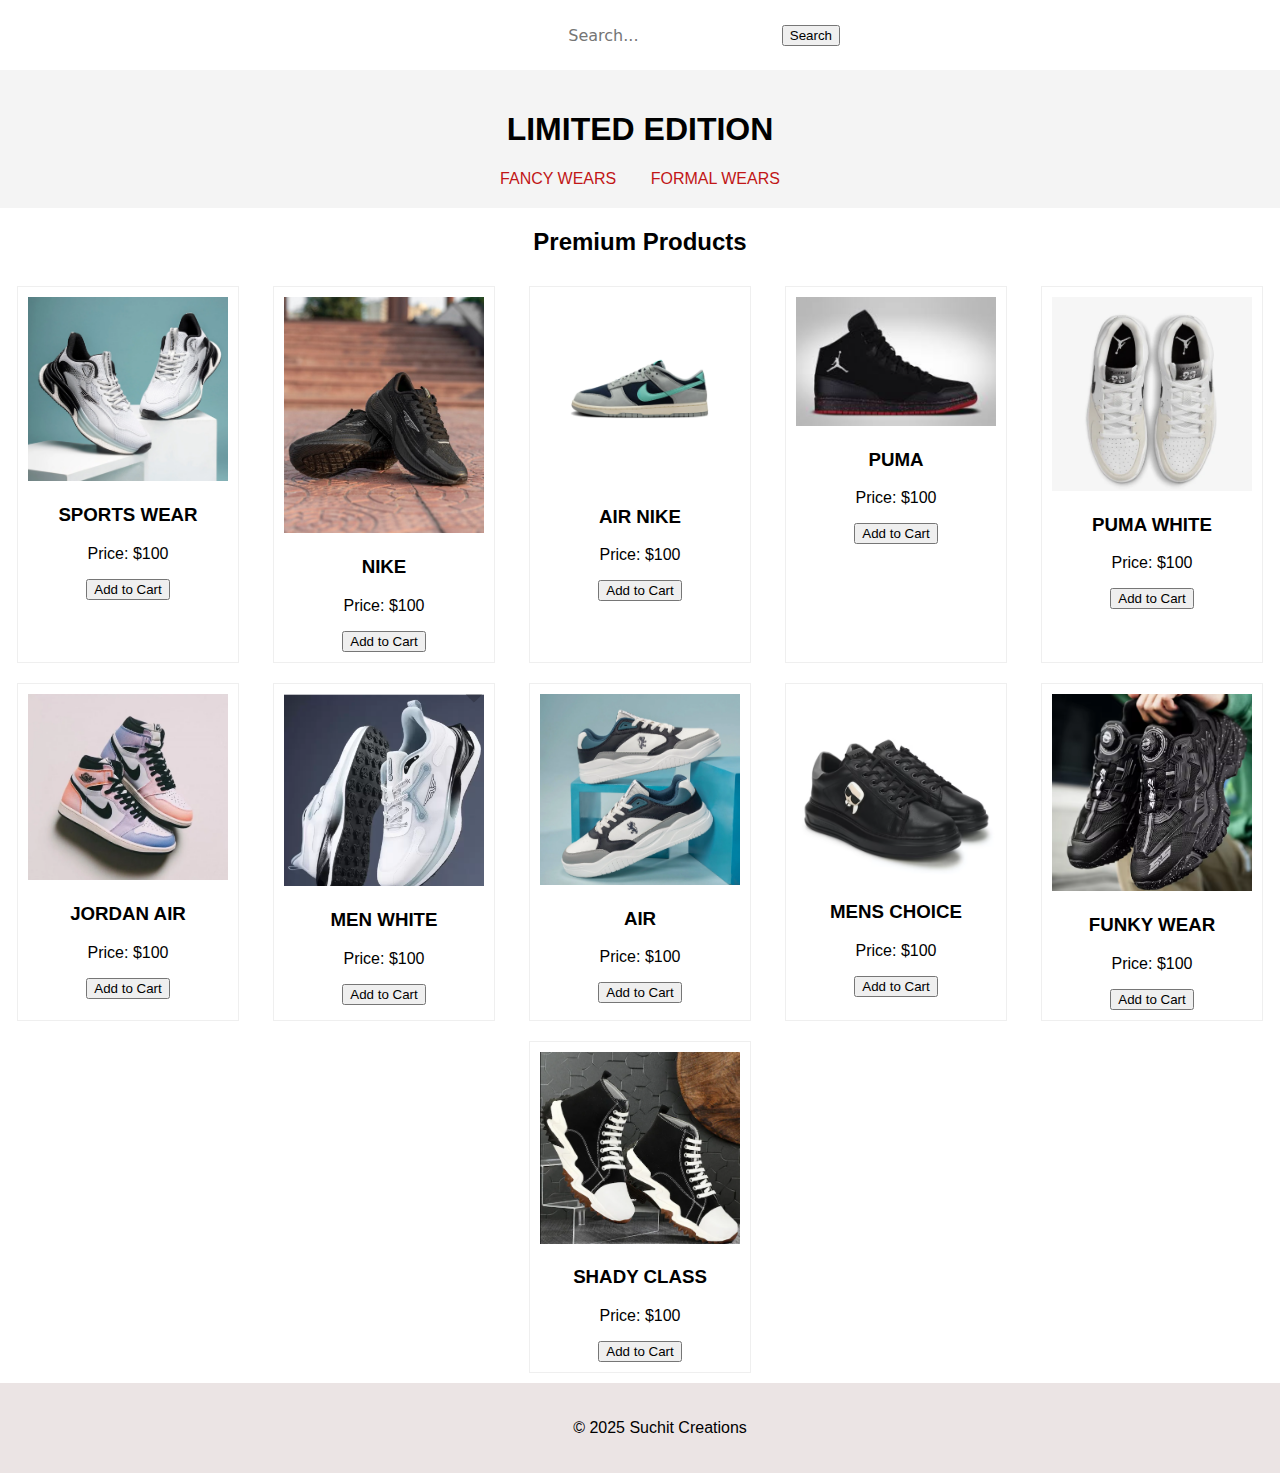
<file: index.html>
<!DOCTYPE html>
<html lang="en">
<head>
    <meta charset="UTF-8">
    <meta name="viewport" content="width=device-width, initial-scale=1.0">
    <title>GET READY TO WEAR</title>
    <link rel="stylesheet" href="styles.css">
</head>
<body>
    <center><form id="form"> 
        <input type="search" id="query" name="q" placeholder="Search...">
        <button>Search</button> 
      </form></center>
    <header>
        <h1>LIMITED EDITION</h1>
        <nav>
            <a href="index.html">FANCY WEARS</a>
            <a href="products.html">FORMAL WEARS</a>

        </nav>
    </header>
    <main>
        <center><h2>Premium Products</h2></center>  
        <div class="featured-products"></div>
        <div class="featured-products">
            <div class="product">
                <img src="images/product1.jpg.png" alt="Product 1">
                <h3>SPORTS WEAR</h3>
                <p>Price: $100 </p>
                <button onclick="addToCart('Product 1', 10)">Add to Cart</button>
            </div>
            <div class="product">
                <img src="images/product2.jpg.png" alt="Product 2">
                <h3>NIKE</h3>
                <p>Price: $100 </p>
                <button onclick="addToCart('Product 1', 10)">Add to Cart</button>
            </div>
            <div class="product">
                <img src="images/product6.jpg.png" alt="Product 1">
                <h3>AIR NIKE</h3>
                <p>Price: $100 </p>
                <button onclick="addToCart('Product 1', 10)">Add to Cart</button>
            </div>            
            <div class="product">
                <img src="images/product7.jpg.png" alt="Product 1">
                <h3>PUMA</h3>
                <p>Price: $100 </p>
                <button onclick="addToCart('Product 1', 10)">Add to Cart</button>
            </div>
            <div class="product">
                <img src="images/product8.jpg.png" alt="Product 1">
                <h3>PUMA WHITE</h3>
                <p>Price: $100 </p>
                <button onclick="addToCart('Product 1', 10)">Add to Cart</button>
            </div>
            <div class="product">
                <img src="images/product9.jpg.png"Product 1">
                <h3>JORDAN AIR</h3>
                <p>Price: $100 </p>
                <button onclick="addToCart('Product 1', 10)">Add to Cart</button>
            </div>
            <div class="product">
                <img src="images/product10 (1).png"Product 1">
                <h3>MEN WHITE</h3>
                <p>Price: $100 </p>
                <button onclick="addToCart('Product 1', 10)">Add to Cart</button>
            
            </div>
            <div class="product">
                <img src="images/product11.jpg.png"Product 1">
                <h3> AIR</h3>
                <p>Price: $100 </p>
                <button onclick="addToCart('Product 1', 10)">Add to Cart</button>
            </div>
            <div class="product">
                <img src="images/product12.jpg.png"Product 1">
                <h3>MENS CHOICE</h3>
                <p>Price: $100 </p>
                <button onclick="addToCart('Product 1', 10)">Add to Cart</button>
            </div>
            <div class="product">
                <img src="images/product13.jpg.png"Product 1">
                <h3>FUNKY WEAR</h3>
                <p>Price: $100 </p>
                <button onclick="addToCart('Product 1', 10)">Add to Cart</button>
            </div>
            
            <div class="product">
                <img src="images/product14.jpg.png"Product 1">
                <h3>SHADY CLASS</h3>
                <p>Price: $100 </p>
                <button onclick="addToCart('Product 1', 10)">Add to Cart</button>
            </div>
            
           </div>
    </main>
    <footer>
        <p>&copy; 2025 Suchit Creations </p>
    </footer>
    <script src="script.js"></script>
</body>
</html>
</file>
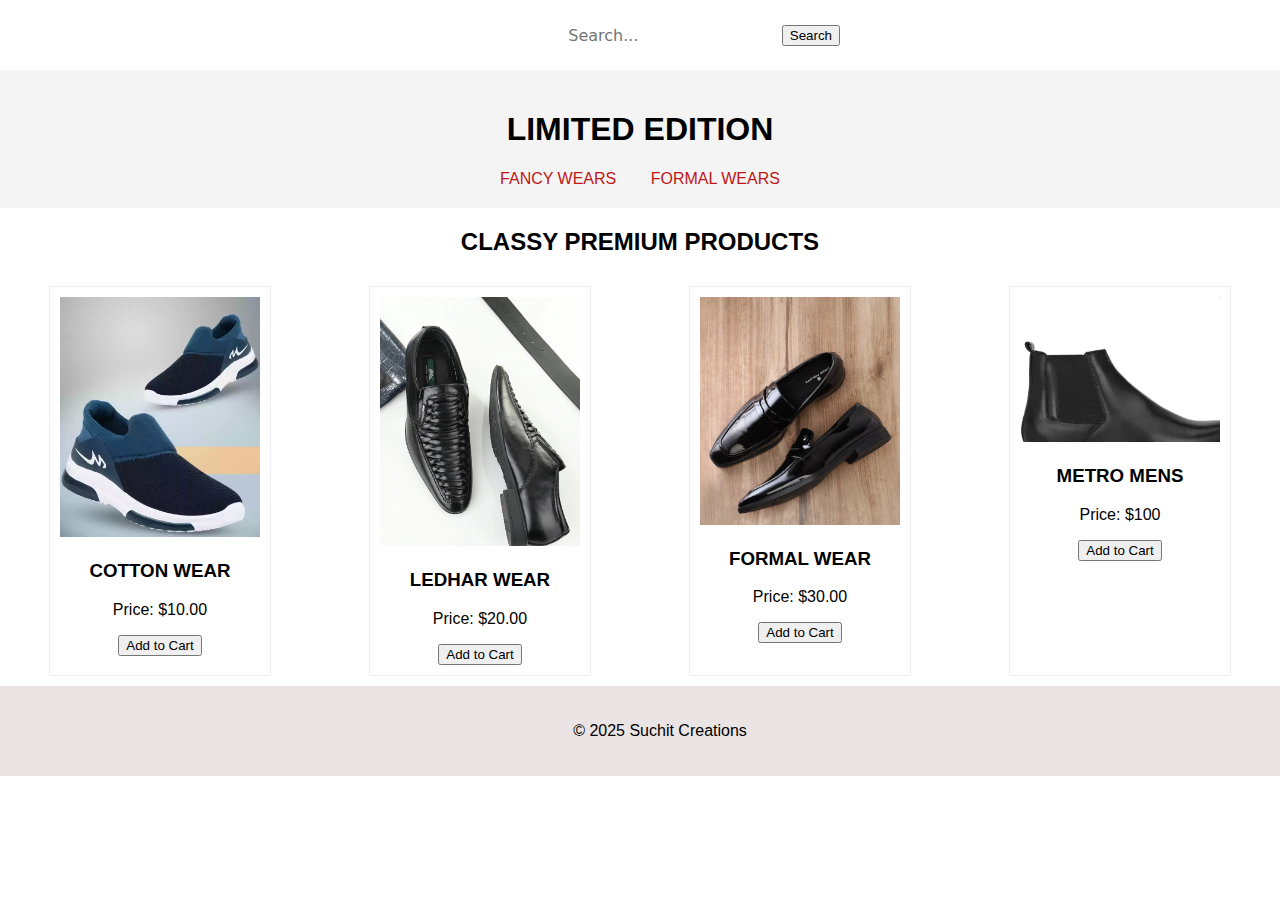
<file: products.html>
<!DOCTYPE html>
<html lang="en">
<head>
    <meta charset="UTF-8">
    <meta name="viewport" content="width=device-width, initial-scale=1.0">
    <title>GET READY TO WEAR</title>
    <link rel="stylesheet" href="styles.css">
</head>
<body>
    <center><form id="form"> 
        <input type="search" id="query" name="q" placeholder="Search...">
        <button>Search</button>
      </form></center>
    <header>
        <h1>LIMITED EDITION</h1>
        <nav>
            <a href="index.html">FANCY WEARS</a>
            <a href="products.html">FORMAL WEARS</a>
            </nav>
    </header>
    <main>
        <center><h2>CLASSY PREMIUM PRODUCTS</h2></center>
        <div class="product-list">
            <div class="product">
                <img src="images/product4.jpg.png" alt="Product 1">
                <h3>COTTON WEAR</h3>
                <p>Price: $10.00</p>
                <button onclick="addToCart('Product 1', 10)">Add to Cart</button>
            </div>
            <div class="product">
                <img src="images/product5.jpg.png" alt="Product 2">
                <h3>LEDHAR WEAR</h3>
                <p>Price: $20.00</p>
                <button onclick="addToCart('Product 2', 20)">Add to Cart</button>
            </div>
            <div class="product">
                <img src="images/product3.jpg.png" alt="Product 3">
                <h3>FORMAL WEAR</h3>
                <p>Price: $30.00</p>
                <button onclick="addToCart('Product 3', 30)">Add to Cart</button>
            </div>
            <div class="product">
                <img src="images/lofar.jpg.png"Product 1">
                <h3>METRO MENS</h3>
                <p>Price: $100 </p>
                <button onclick="addToCart('Product 1', 10)">Add to Cart</button>
            </div>
        </div>
    </main>
    <footer>
        <p>&copy; 2025 Suchit Creations</p>
    </footer>
    <script src="script.js"></script>
</body>
</html>
</file>
<file: styles.css>
body {
    font-family: Arial, sans-serif;
    margin: 0;
    padding: 0;
}

header {
    background: #f4f4f4;
    padding: 20px;
    text-align: center;
}
form {
    background-color: #ffffff;
    width: 400px;
    height: 70px;
    border-radius: 5px;
    display: flex;
    flex-direction: row;
    align-items: center;
  }
  input {
    all: unset;
    font: 16px system-ui;
    color: #494646;
    height: 100%;
    width: 100%;
    padding: 6px 10px;
  }
nav a {
    margin: 0 15px;
    text-decoration: none;
    color: #c11616;
}

.main {
    padding: 20px;
}

.featured-products, .product-list {
    display: flex;
    justify-content: space-around;
    flex-wrap: wrap;
}

.product {
    border: 1px solid #efefef;
    padding: 10px;
    text-align: center;
    margin: 10px;
    width: 200px;
}

.product img {
    max-width: 100%;
}

footer {
    text-align: center;
    padding: 20px;
    background: #ebe4e4;
    position: relative;
    bottom: 0;
    width: 100%;
}

.product img {
    transition: transform 0.4s ease, opacity 0.3s ease;
}

.product img:hover {
    transform: scale(1.1);
    opacity: 0.8; 
}
</file>
